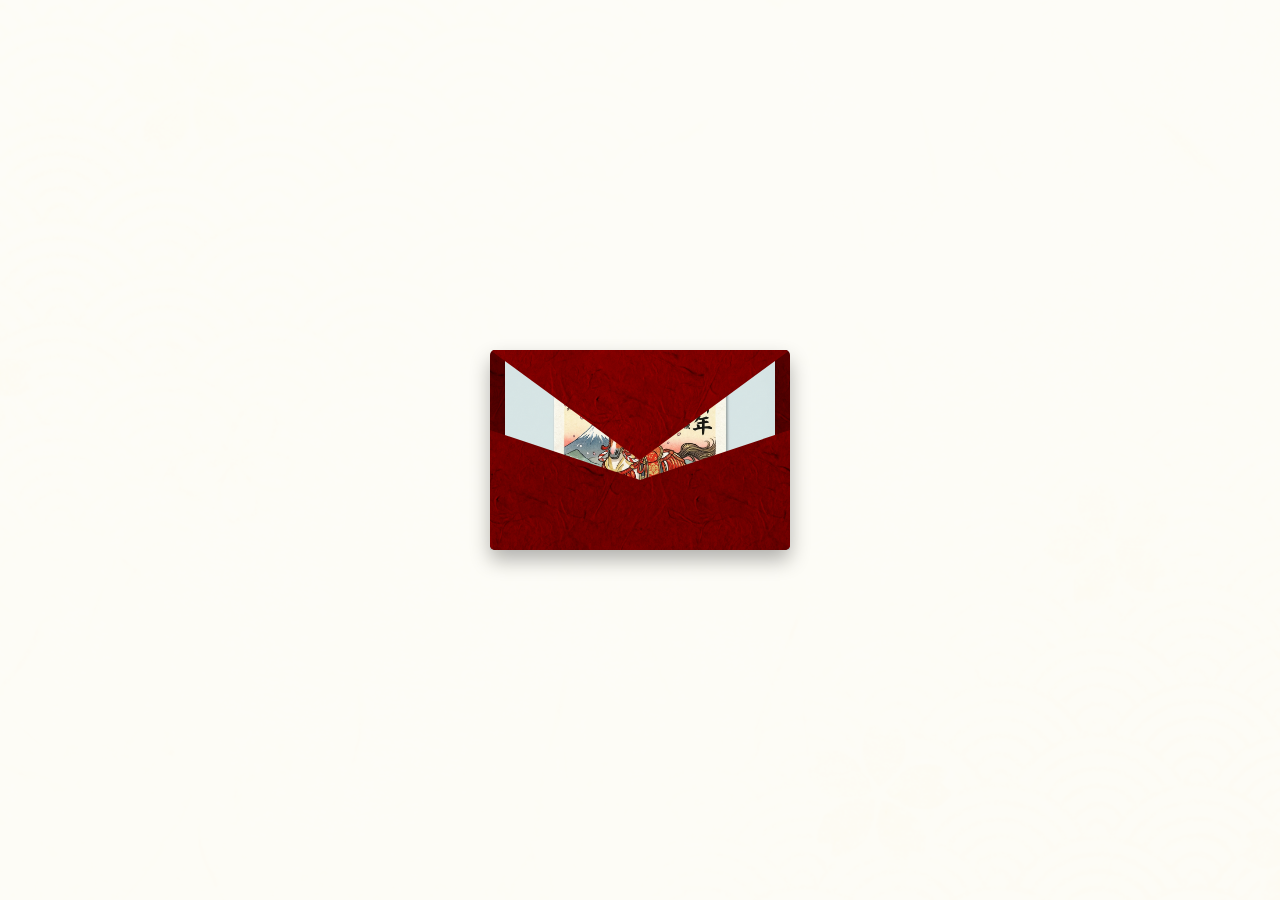
<file: index.html>
<!DOCTYPE html>
<html lang="ja">

<head>
    <meta charset="UTF-8">
    <meta name="viewport" content="width=device-width, initial-scale=1.0">
    <title>Happy New Year 2026</title>
    <link rel="stylesheet" href="style.css">
</head>

<body>
    <div class="scene">
        <div class="envelope-wrapper" id="envelope">
            <div class="envelope-back"></div>
            <div class="card">
                <img src="nengajo.png" alt="Nengajo" id="card-image">
            </div>
            <div class="envelope-body"></div>
            <div class="envelope-flap"></div>
        </div>
    </div>
    <div class="overlay" id="overlay">
        <img src="nengajo.png" alt="Nengajo Fullscreen">
    </div>
    <script src="script.js"></script>
</body>

</html>
</file>
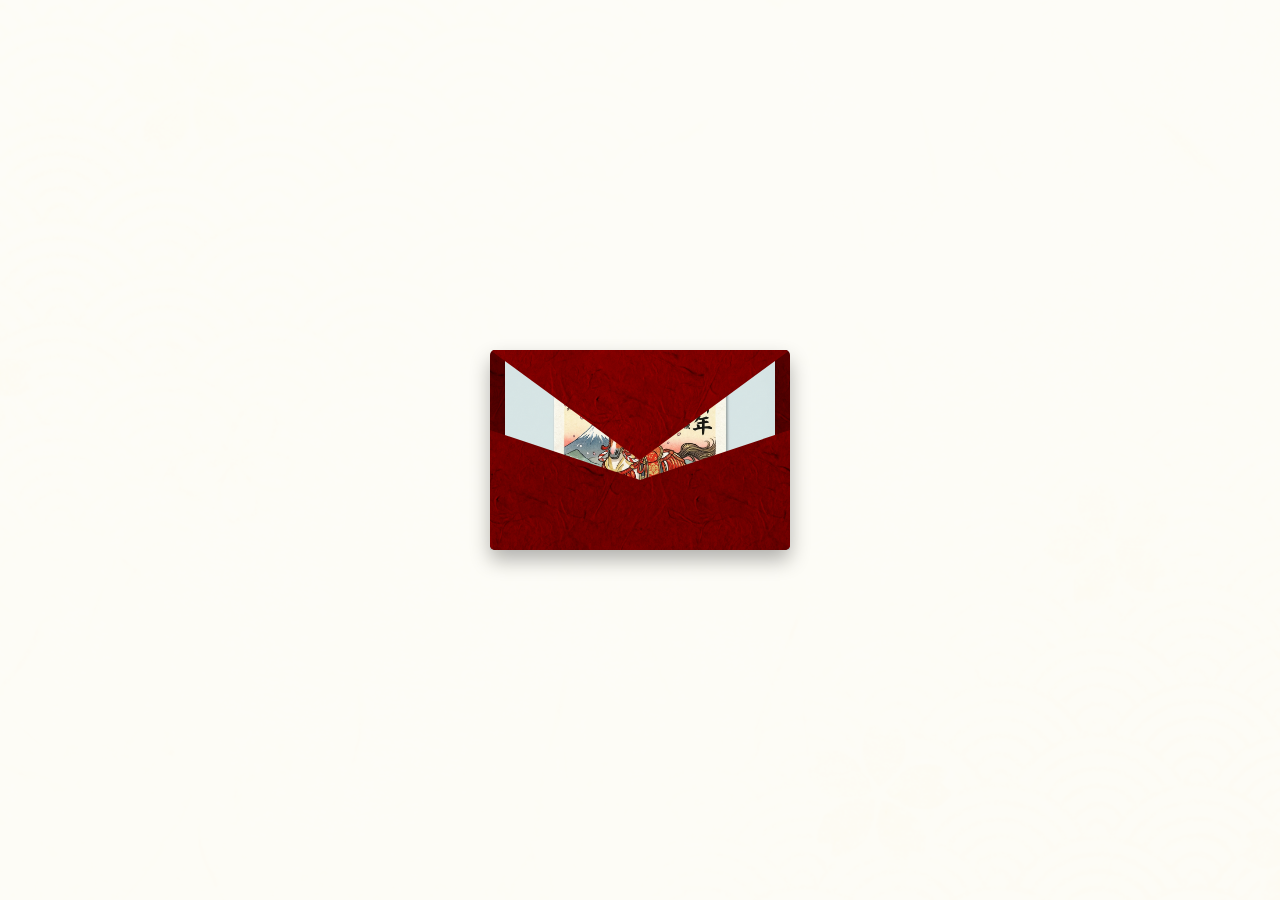
<file: 2026.html>
<!DOCTYPE html>
<html lang="ja">

<head>
    <meta charset="UTF-8">
    <meta name="viewport" content="width=device-width, initial-scale=1.0">
    <title>Happy New Year 2026</title>
    <link rel="stylesheet" href="style.css">
</head>

<body>
    <div class="scene">
        <div class="envelope-wrapper" id="envelope">
            <div class="envelope-back"></div>
            <div class="card">
                <!-- Hardcoded for 2026 -->
                <img src="nengajo_2026.png" alt="Nengajo" id="card-image">
            </div>
            <div class="envelope-body"></div>
            <div class="envelope-flap"></div>
        </div>
    </div>
    <div class="overlay" id="overlay">
        <!-- Hardcoded for 2026 -->
        <img src="nengajo_2026.png" alt="Nengajo Fullscreen">
    </div>
    <script src="script.js"></script>
</body>

</html>
</file>
<file: style.css>
/* Reset and Base Styles */
* {
    margin: 0;
    padding: 0;
    box-sizing: border-box;
}

body {
    width: 100vw;
    height: 100vh;
    overflow: hidden;
    background-image: url('bg.png');
    /* Light elegant background */
    background-size: cover;
    background-position: center;
    background-blend-mode: soft-light;
    background-color: #fcfaf2;
    display: flex;
    justify-content: center;
    align-items: center;
    font-family: 'Yu Mincho', serif;
}

.scene {
    position: relative;
    width: 100%;
    height: 100%;
    display: flex;
    justify-content: center;
    align-items: center;
    perspective: 1500px;
}

/* Envelope Container */
.envelope-wrapper {
    position: absolute;
    width: 300px;
    /* Base width */
    height: 200px;
    /* Base height */
    cursor: pointer;
    transition: transform 1.2s cubic-bezier(0.68, -0.55, 0.27, 1.55);
    /* Bounce effect */
    z-index: 10;
    /* Center it initially is handled by flex parent, but we might move it */
}

/* Shared Texture for Envelope Parts */
.envelope-back,
.envelope-body,
.envelope-flap {
    position: absolute;
    width: 100%;
    background-image: url('texture.png');
    background-size: 200px;
    /* Texture scale */
    background-color: #be0000;
    /* Deep Red */
    background-blend-mode: multiply;
    box-shadow: 0 10px 20px rgba(0, 0, 0, 0.3);
}

/* Back Layer */
.envelope-back {
    height: 100%;
    top: 0;
    border-radius: 5px;
    background-color: #8a0000;
    /* Darker inside */
    z-index: 1;
}

/* The Card */
.card {
    position: absolute;
    width: 90%;
    height: 90%;
    top: 5%;
    left: 5%;
    background: white;
    z-index: 2;
    overflow: hidden;
    transition: transform 1.0s cubic-bezier(0.25, 1, 0.5, 1);
    box-shadow: 0 2px 5px rgba(0, 0, 0, 0.2);
}

.card img {
    width: 100%;
    height: 100%;
    object-fit: cover;
}

/* Front Pocket (Body) */
.envelope-body {
    height: 100%;
    bottom: 0;
    z-index: 3;
    clip-path: polygon(0% 100%, 100% 100%, 100% 40%, 50% 65%, 0% 40%);
    /* Makes a V shape pocket */
    border-radius: 0 0 5px 5px;
}

/* Flap */
.envelope-flap {
    top: 0;
    height: 55%;
    /* Needs to overlap the pocket dip */
    z-index: 4;
    clip-path: polygon(0% 0%, 100% 0%, 50% 100%);
    /* Triangle pointing down */
    transform-origin: top;
    transition: transform 0.6s ease-in-out, z-index 0.6s linear;
    border-radius: 5px 5px 0 0;
    /* Add a slight brightness to separate from body */
    filter: brightness(1.1);
}

/* --- Animation States --- */

/* 1. Move Down & Scale Down slightly to look like it's going away/to hand */
.envelope-wrapper.drop-down {
    transform: translateY(35vh) scale(0.8) rotate(5deg);
}

/* 2. Open Flap */
.envelope-wrapper.open .envelope-flap {
    transform: rotateX(180deg);
    z-index: 1;
    /* Move behind card after opening */
}

/* 3. Eject Card */
.envelope-wrapper.eject .card {
    transform: translateY(-120%) scale(1.1);
    /* Slide up and pop out */
    z-index: 5;
    /* Go above everything */
    box-shadow: 0 20px 50px rgba(0, 0, 0, 0.5);
}

/* 4. Fullscreen Overlay (Fade In) */
.overlay {
    position: fixed;
    top: 0;
    left: 0;
    width: 100%;
    height: 100%;
    background: rgba(0, 0, 0, 0.8);
    display: flex;
    justify-content: center;
    align-items: center;
    opacity: 0;
    pointer-events: none;
    transition: opacity 1s ease;
    z-index: 100;
}

.overlay img {
    max-width: 90%;
    max-height: 90%;
    box-shadow: 0 0 50px rgba(255, 215, 0, 0.5);
    /* Gold glow */
    transform: scale(0.8);
    transition: transform 1s cubic-bezier(0.175, 0.885, 0.32, 1.275);
}

.overlay.visible {
    opacity: 1;
    pointer-events: auto;
}

.overlay.visible img {
    transform: scale(1);
}
</file>
